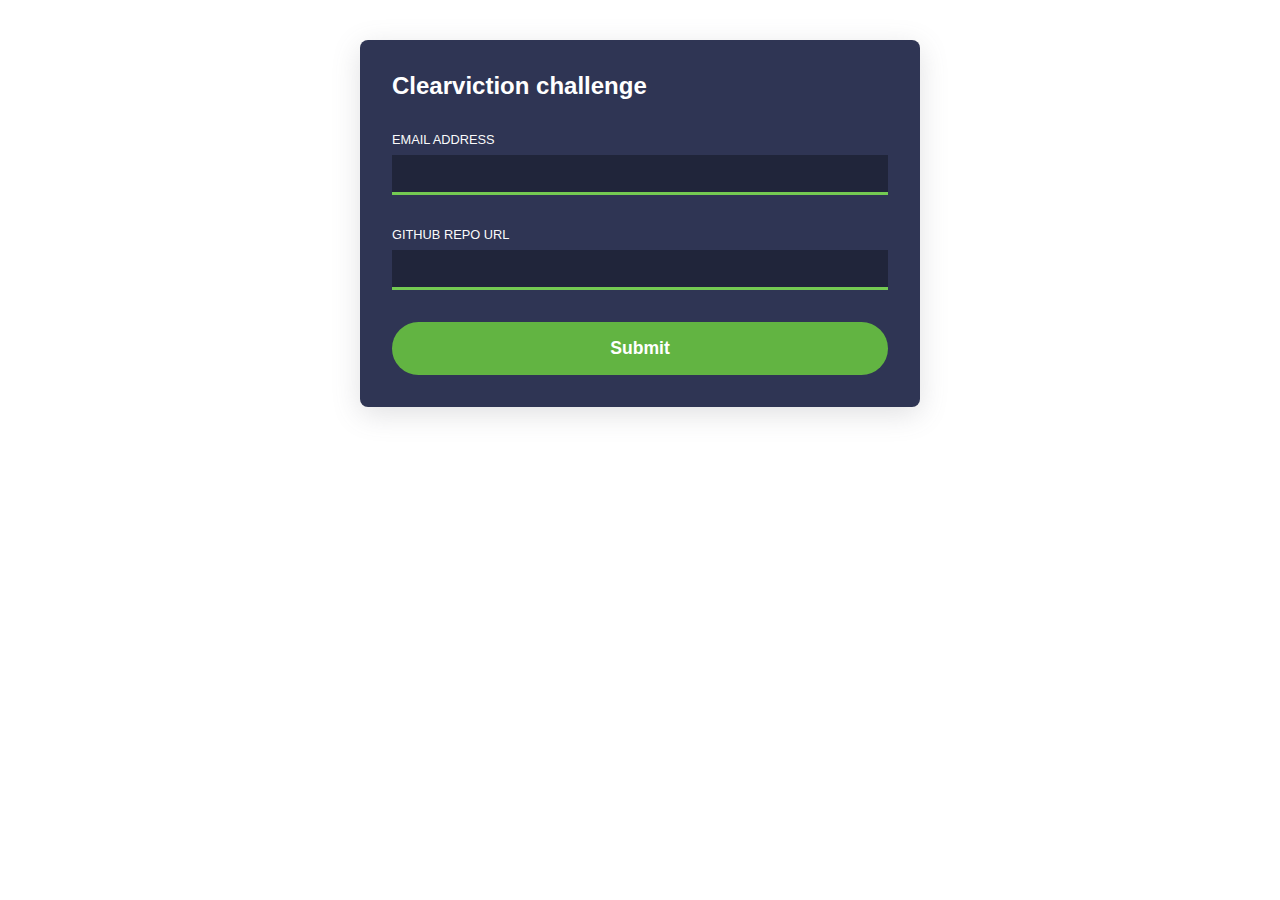
<file: src/index.html>
<!DOCTYPE html>
<html lang="en">
  <head>
    <meta charset="UTF-8" />
    <meta name="viewport" content="width=device-width, initial-scale=1.0" />
    <title>Clearviction Challenge</title>
    <link rel="stylesheet" href="./styles.css" />
  </head>
  <body>
    <main>
      <form novalidate>
        <h1>️Clearviction challenge</h1>
        <section>
          <label for="email">Email address</label>
          <input id="email" name="email" type="email" required />
        </section>
        <section>
          <label for="repo">GitHub repo URL</label>
          <input id="repo" name="githubRepoUrl" type="text" required />
        </section>
        <section id="error-message" aria-live="polite"></section>
        <button type="submit">Submit</button>
      </form>
    </main>
    <script src="./sendEmail.js"></script>
  </body>
</html>
</file>
<file: src/styles.css>
:root {
  --text-white: #fff;
  --text-gray: #fafafa;
  --brand-green: #74ca52;
  --brand-green-light: #9cd4bc;
  --brand-green-dark: #62b442;
  --brand-purple: #2f3554;
  --background-shading: rgba(0, 0, 0, 0.3);
  --view-padding: 2rem;
  --component-padding: calc(var(--view-padding) / 2);
  --input-padding: calc(var(--view-padding) / 4);
  --radius: 0.5rem;
  --font-large: 1.1rem;
  --transition-duration: 200ms;
  --transition-fn: ease-in;
}

body {
  font-family: "Segoe UI", Tahoma, Geneva, Verdana, sans-serif;
  display: flex;
  justify-content: center;
  color: var(--text-white);
  padding: var(--view-padding);
}

main {
  background-color: var(--brand-purple);
  border-radius: var(--radius);
  box-shadow: rgba(100, 100, 111, 0.2) 0px 7px 29px 0px;
  width: 35rem;
  max-width: 100%;
}

form {
  display: flex;
  flex-direction: column;
  gap: 2rem;

  padding: var(--view-padding);
}

form > h1 {
  margin: 0;
  font-size: 1.5rem;
}

form > section > label {
  text-transform: uppercase;
  font-size: 0.8rem;
  display: block;
  color: var(--text-gray);
  margin-bottom: 0.5rem;
}

form > section > input {
  box-sizing: border-box;
  width: 100%;
  padding: var(--input-padding);
  background-color: var(--background-shading);
  color: var(--text-gray);
  border: none;
  border-bottom: 3px solid var(--brand-green);
  transition: background-color var(--transition-duration) var(--transition-fn);
  font-size: var(--font-large);
}

form > section > input:focus {
  background-color: transparent;
}

form > button {
  color: var(--text-white);
  background-color: var(--brand-green-dark);
  border-radius: var(--radius);
  padding: var(--component-padding);
  width: 100%;
  font-size: var(--font-large);
  border-radius: 999px;
  transition: all var(--transition-duration) var(--transition-fn);
  font-weight: 600;
  border: 0;
}

form > button:disabled {
  opacity: 0.8;
}

form > button:not(:disabled) {
  cursor: pointer;
}

form > button:not(:disabled):hover {
  background-color: var(--brand-green);
}

#error-message {
  background-color: #ffc0cb;
  color: #8b0000;
  padding: var(--component-padding);
  border-radius: var(--radius);
  display: none;
}
</file>
